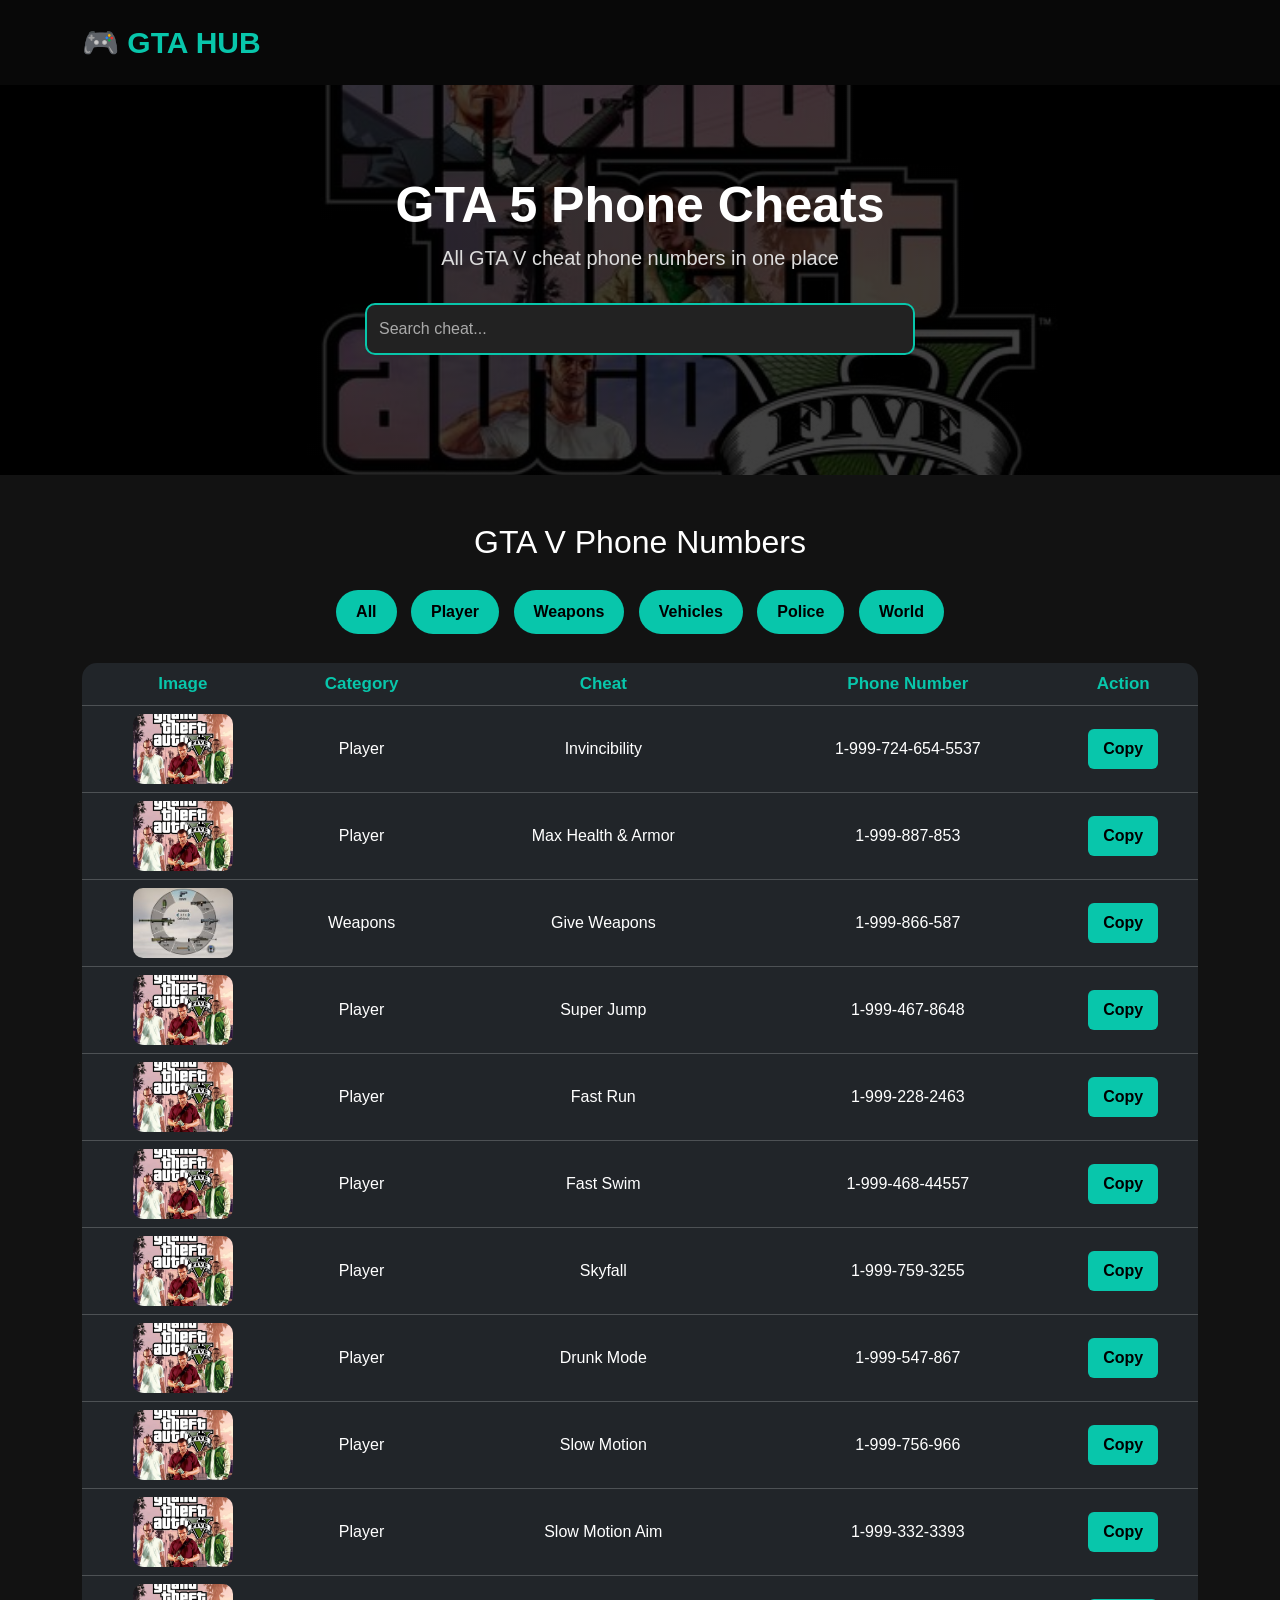
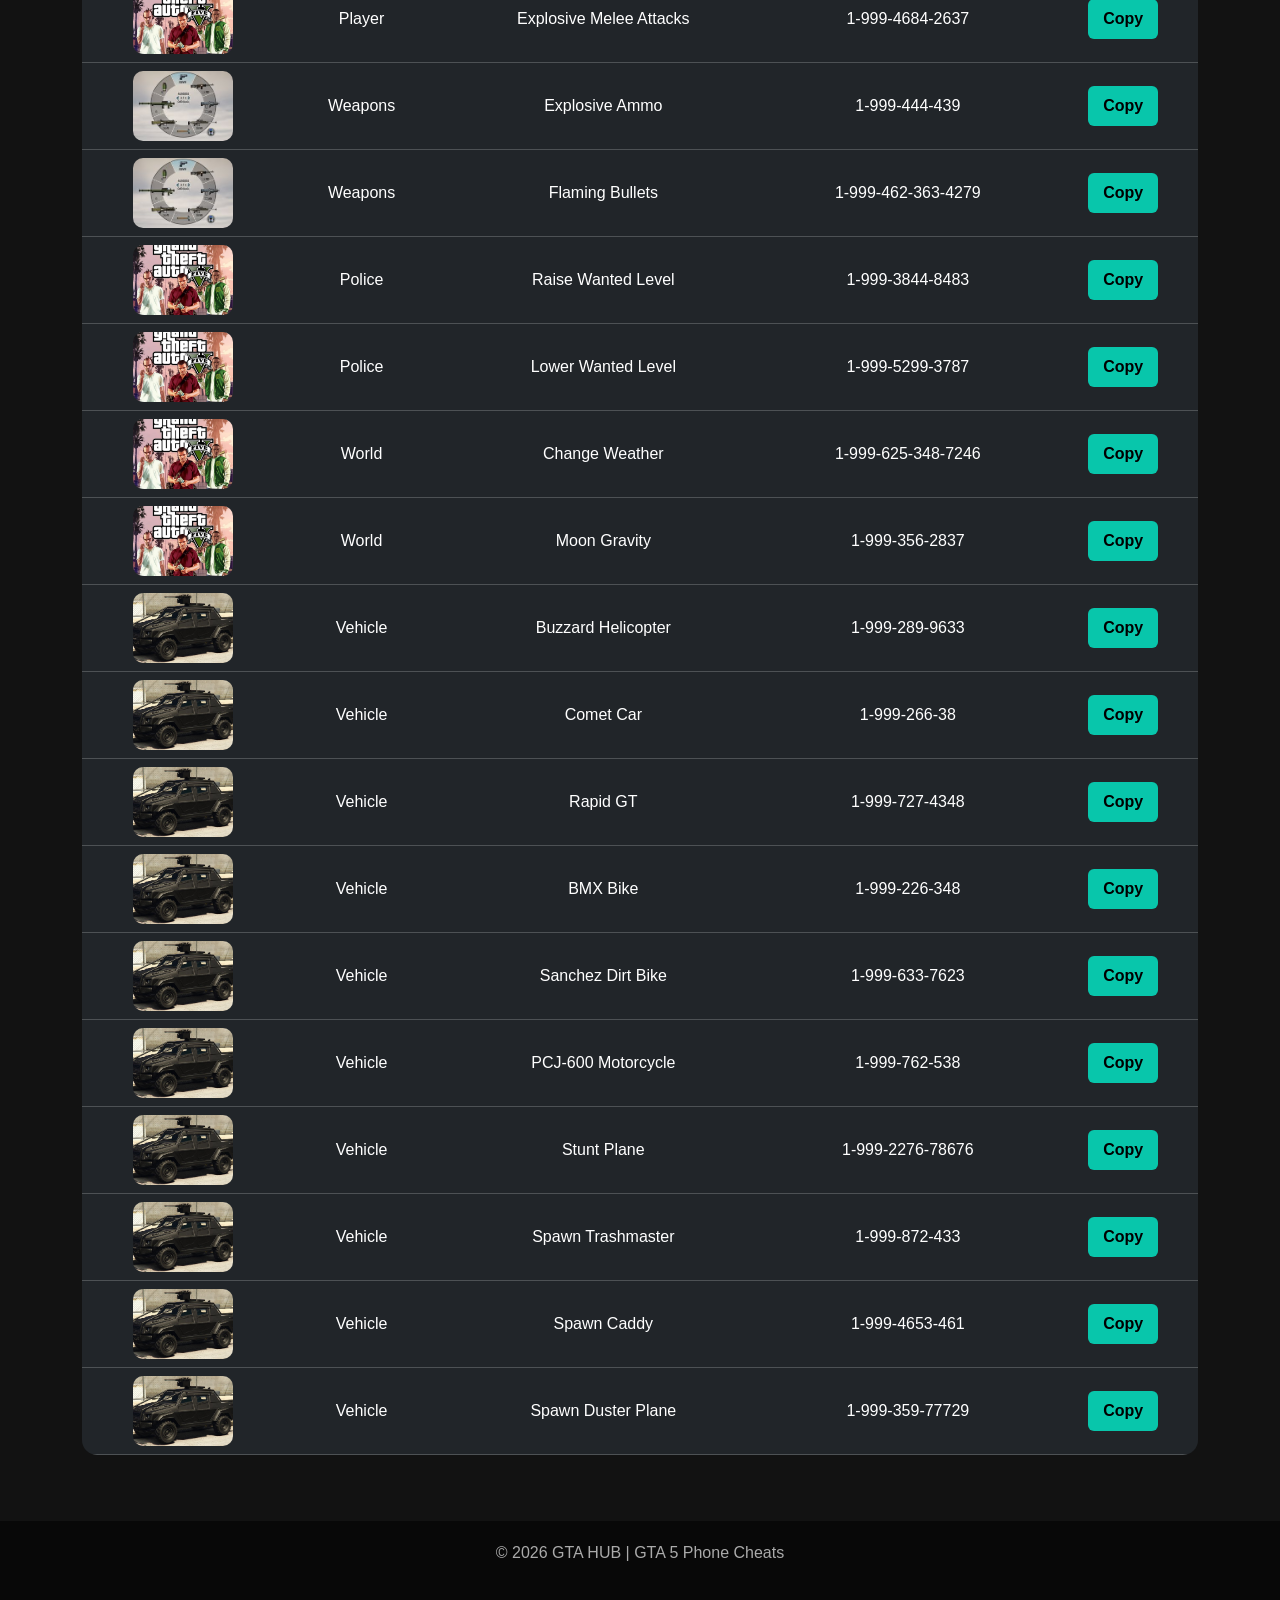
<file: GTA-Codes-Website/index.html>
<!DOCTYPE html>
<html lang="en">

<head>

    <meta charset="UTF-8">
    <meta name="viewport" content="width=device-width, initial-scale=1.0">

    <title>GTA HUB - GTA 5 Phone Cheats</title>

    <meta name="description" content="GTA HUB - All GTA 5 phone cheat codes in one place.">
    <meta name="keywords" content="GTA 5 cheats, GTA V phone cheats, GTA 5 codes">
    <meta name="author" content="GTA HUB">

    <link href="https://cdn.jsdelivr.net/npm/bootstrap@5.3.7/dist/css/bootstrap.min.css" rel="stylesheet">

    <link rel="stylesheet" href="style.css">

</head>

<body>

<nav class="navbar navbar-dark">

    <div class="container">

        <a class="navbar-brand" href="index.html">
            🎮 GTA HUB
        </a>

    </div>

</nav>


<header class="hero">

    <div class="container text-center">

        <h1>GTA 5 Phone Cheats</h1>

        <p>All GTA V cheat phone numbers in one place</p>

        <input
            type="text"
            id="search"
            class="form-control"
            placeholder="Search cheat...">

    </div>

</header>


<section class="container my-5">

    <h2 class="text-center mb-4">
        GTA V Phone Numbers
    </h2>

    <div class="categories text-center mb-4">

        <button class="category-btn" onclick="filterCategory('all')">
            All
        </button>

        <button class="category-btn" onclick="filterCategory('Player')">
            Player
        </button>

        <button class="category-btn" onclick="filterCategory('Weapons')">
            Weapons
        </button>

        <button class="category-btn" onclick="filterCategory('Vehicle')">
            Vehicles
        </button>

        <button class="category-btn" onclick="filterCategory('Police')">
            Police
        </button>

        <button class="category-btn" onclick="filterCategory('World')">
            World
        </button>

    </div>

    <div class="table-responsive">

        <table class="table table-dark table-hover">

            <thead>

                <tr>

                    <th>Image</th>
                    <th>Category</th>
                    <th>Cheat</th>
                    <th>Phone Number</th>
                    <th>Action</th>

                </tr>

            </thead>

            <tbody id="cheatList"><tr>
    <td><img src="images/health.jpg" class="cheat-img" alt="Player"></td>
    <td>Player</td>
    <td>Invincibility</td>
    <td class="code">1-999-724-654-5537</td>
    <td><button class="btn btn-success copy">Copy</button></td>
</tr>

<tr>
    <td><img src="images/health.jpg" class="cheat-img" alt="Player"></td>
    <td>Player</td>
    <td>Max Health & Armor</td>
    <td class="code">1-999-887-853</td>
    <td><button class="btn btn-success copy">Copy</button></td>
</tr>

<tr>
    <td><img src="images/weapons.jpg" class="cheat-img" alt="Weapons"></td>
    <td>Weapons</td>
    <td>Give Weapons</td>
    <td class="code">1-999-866-587</td>
    <td><button class="btn btn-success copy">Copy</button></td>
</tr>

<tr>
    <td><img src="images/health.jpg" class="cheat-img" alt="Player"></td>
    <td>Player</td>
    <td>Super Jump</td>
    <td class="code">1-999-467-8648</td>
    <td><button class="btn btn-success copy">Copy</button></td>
</tr>

<tr>
    <td><img src="images/health.jpg" class="cheat-img" alt="Player"></td>
    <td>Player</td>
    <td>Fast Run</td>
    <td class="code">1-999-228-2463</td>
    <td><button class="btn btn-success copy">Copy</button></td>
</tr>

<tr>
    <td><img src="images/health.jpg" class="cheat-img" alt="Player"></td>
    <td>Player</td>
    <td>Fast Swim</td>
    <td class="code">1-999-468-44557</td>
    <td><button class="btn btn-success copy">Copy</button></td>
</tr>

<tr>
    <td><img src="images/health.jpg" class="cheat-img" alt="Player"></td>
    <td>Player</td>
    <td>Skyfall</td>
    <td class="code">1-999-759-3255</td>
    <td><button class="btn btn-success copy">Copy</button></td>
</tr>

<tr>
    <td><img src="images/health.jpg" class="cheat-img" alt="Player"></td>
    <td>Player</td>
    <td>Drunk Mode</td>
    <td class="code">1-999-547-867</td>
    <td><button class="btn btn-success copy">Copy</button></td>
</tr>

<tr>
    <td><img src="images/health.jpg" class="cheat-img" alt="Player"></td>
    <td>Player</td>
    <td>Slow Motion</td>
    <td class="code">1-999-756-966</td>
    <td><button class="btn btn-success copy">Copy</button></td>
</tr>

<tr>
    <td><img src="images/health.jpg" class="cheat-img" alt="Player"></td>
    <td>Player</td>
    <td>Slow Motion Aim</td>
    <td class="code">1-999-332-3393</td>
    <td><button class="btn btn-success copy">Copy</button></td>
</tr>

<tr>
    <td><img src="images/health.jpg" class="cheat-img" alt="Player"></td>
    <td>Player</td>
    <td>Explosive Melee Attacks</td>
    <td class="code">1-999-4684-2637</td>
    <td><button class="btn btn-success copy">Copy</button></td>
</tr>

<tr>
    <td><img src="images/weapons.jpg" class="cheat-img" alt="Weapons"></td>
    <td>Weapons</td>
    <td>Explosive Ammo</td>
    <td class="code">1-999-444-439</td>
    <td><button class="btn btn-success copy">Copy</button></td>
</tr>

<tr>
    <td><img src="images/weapons.jpg" class="cheat-img" alt="Weapons"></td>
    <td>Weapons</td>
    <td>Flaming Bullets</td>
    <td class="code">1-999-462-363-4279</td>
    <td><button class="btn btn-success copy">Copy</button></td>
</tr><tr>
    <td><img src="images/health.jpg" class="cheat-img" alt="Police"></td>
    <td>Police</td>
    <td>Raise Wanted Level</td>
    <td class="code">1-999-3844-8483</td>
    <td><button class="btn btn-success copy">Copy</button></td>
</tr>

<tr>
    <td><img src="images/health.jpg" class="cheat-img" alt="Police"></td>
    <td>Police</td>
    <td>Lower Wanted Level</td>
    <td class="code">1-999-5299-3787</td>
    <td><button class="btn btn-success copy">Copy</button></td>
</tr>

<tr>
    <td><img src="images/health.jpg" class="cheat-img" alt="World"></td>
    <td>World</td>
    <td>Change Weather</td>
    <td class="code">1-999-625-348-7246</td>
    <td><button class="btn btn-success copy">Copy</button></td>
</tr>

<tr>
    <td><img src="images/health.jpg" class="cheat-img" alt="World"></td>
    <td>World</td>
    <td>Moon Gravity</td>
    <td class="code">1-999-356-2837</td>
    <td><button class="btn btn-success copy">Copy</button></td>
</tr>

<tr>
    <td><img src="images/vehicles.jpg" class="cheat-img" alt="Vehicle"></td>
    <td>Vehicle</td>
    <td>Buzzard Helicopter</td>
    <td class="code">1-999-289-9633</td>
    <td><button class="btn btn-success copy">Copy</button></td>
</tr>

<tr>
    <td><img src="images/vehicles.jpg" class="cheat-img" alt="Vehicle"></td>
    <td>Vehicle</td>
    <td>Comet Car</td>
    <td class="code">1-999-266-38</td>
    <td><button class="btn btn-success copy">Copy</button></td>
</tr>

<tr>
    <td><img src="images/vehicles.jpg" class="cheat-img" alt="Vehicle"></td>
    <td>Vehicle</td>
    <td>Rapid GT</td>
    <td class="code">1-999-727-4348</td>
    <td><button class="btn btn-success copy">Copy</button></td>
</tr>

<tr>
    <td><img src="images/vehicles.jpg" class="cheat-img" alt="Vehicle"></td>
    <td>Vehicle</td>
    <td>BMX Bike</td>
    <td class="code">1-999-226-348</td>
    <td><button class="btn btn-success copy">Copy</button></td>
</tr>

<tr>
    <td><img src="images/vehicles.jpg" class="cheat-img" alt="Vehicle"></td>
    <td>Vehicle</td>
    <td>Sanchez Dirt Bike</td>
    <td class="code">1-999-633-7623</td>
    <td><button class="btn btn-success copy">Copy</button></td>
</tr>

<tr>
    <td><img src="images/vehicles.jpg" class="cheat-img" alt="Vehicle"></td>
    <td>Vehicle</td>
    <td>PCJ-600 Motorcycle</td>
    <td class="code">1-999-762-538</td>
    <td><button class="btn btn-success copy">Copy</button></td>
</tr>

<tr>
    <td><img src="images/vehicles.jpg" class="cheat-img" alt="Vehicle"></td>
    <td>Vehicle</td>
    <td>Stunt Plane</td>
    <td class="code">1-999-2276-78676</td>
    <td><button class="btn btn-success copy">Copy</button></td>
</tr>

<tr>
    <td><img src="images/vehicles.jpg" class="cheat-img" alt="Vehicle"></td>
    <td>Vehicle</td>
    <td>Spawn Trashmaster</td>
    <td class="code">1-999-872-433</td>
    <td><button class="btn btn-success copy">Copy</button></td>
</tr>

<tr>
    <td><img src="images/vehicles.jpg" class="cheat-img" alt="Vehicle"></td>
    <td>Vehicle</td>
    <td>Spawn Caddy</td>
    <td class="code">1-999-4653-461</td>
    <td><button class="btn btn-success copy">Copy</button></td>
</tr>

<tr>
    <td><img src="images/vehicles.jpg" class="cheat-img" alt="Vehicle"></td>
    <td>Vehicle</td>
    <td>Spawn Duster Plane</td>
    <td class="code">1-999-359-77729</td>
    <td><button class="btn btn-success copy">Copy</button></td>
</tr>

</tbody>

</table>

</div>

</section>

<footer>

<p>
© 2026 GTA HUB | GTA 5 Phone Cheats
</p>

</footer>

<script src="script.js"></script>

</body>
</html>
</file>
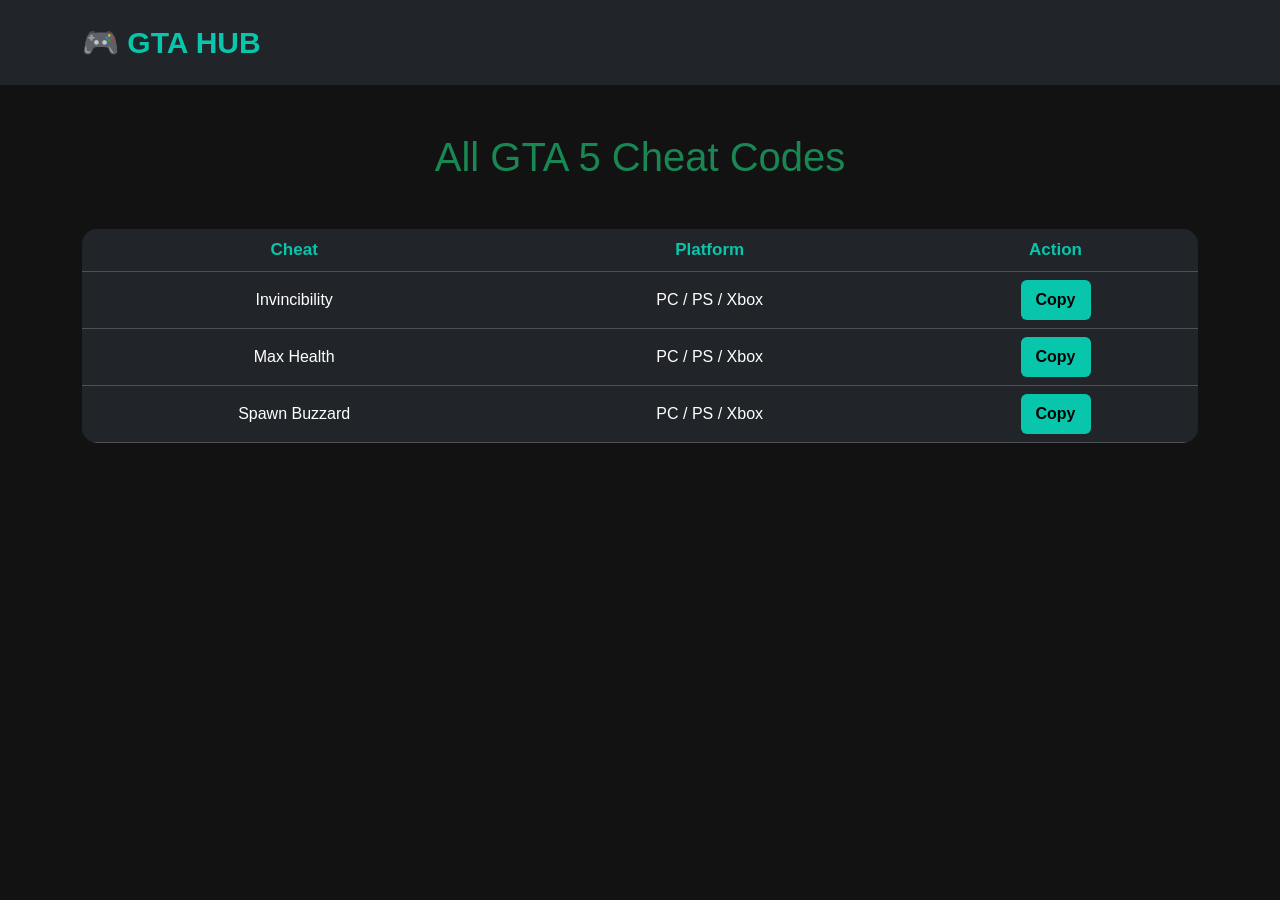
<file: GTA-Codes-Website/cheats.html>
<!DOCTYPE html>
<html lang="en">
<head>
    <meta charset="UTF-8">
    <meta name="viewport" content="width=device-width, initial-scale=1.0">
    <title>GTA Cheat Codes</title>

    <link href="https://cdn.jsdelivr.net/npm/bootstrap@5.3.7/dist/css/bootstrap.min.css" rel="stylesheet">
    <link rel="stylesheet" href="style.css">
</head>

<body>

<nav class="navbar navbar-dark bg-dark">
    <div class="container">

        <a class="navbar-brand" href="index.html">
            🎮 GTA HUB
        </a>

    </div>
</nav>

<div class="container mt-5">

<h1 class="text-success text-center">
All GTA 5 Cheat Codes
</h1>

<table class="table table-dark table-hover mt-5">

<thead>

<tr>

<th>Cheat</th>

<th>Platform</th>

<th>Action</th>

</tr>

</thead>

<tbody>

<tr>

<td>Invincibility</td>

<td>PC / PS / Xbox</td>

<td><button class="btn btn-success">Copy</button></td>

</tr>

<tr>

<td>Max Health</td>

<td>PC / PS / Xbox</td>

<td><button class="btn btn-success">Copy</button></td>

</tr>

<tr>

<td>Spawn Buzzard</td>

<td>PC / PS / Xbox</td>

<td><button class="btn btn-success">Copy</button></td>

</tr>

</tbody>

</table>

</div>

</body>
</html>
</file>
<file: GTA-Codes-Website/style.css>
/* ==========================
   Global
========================== */

body {

    background:#121212;
    color:white;
    font-family:Arial, sans-serif;
    margin:0;

}



/* ==========================
   Navbar
========================== */

.navbar {

    background:#080808;
    padding:15px;

}


.navbar-brand {

    font-size:30px;
    font-weight:bold;
    color:#08C6AB !important;

}





/* ==========================
   Hero Section
========================== */

.hero {

    padding:90px 0;

    background:
    linear-gradient(
        rgba(0,0,0,0.75),
        rgba(0,0,0,0.75)
    ),
    url("images/hero.jpg")
    center/cover no-repeat;

}



.hero h1 {

    font-size:50px;
    font-weight:800;
    color:white;

}



.hero p {

    font-size:20px;
    color:#ddd;

}





/* ==========================
   Search
========================== */

#search {

    max-width:550px;

    margin:30px auto;

    background:#222;

    color:white;

    border:2px solid #08C6AB;

    padding:12px;

    border-radius:10px;

}


#search::placeholder {

    color:#aaa;

}


#search:focus {

    outline:none;

    box-shadow:0 0 10px #08C6AB;

}





/* ==========================
   Categories Buttons
========================== */

.categories {

    margin-bottom:30px;

}



.category-btn {

    background:#08C6AB;

    border:none;

    padding:10px 20px;

    margin:5px;

    border-radius:25px;

    font-weight:bold;

    cursor:pointer;

    transition:0.3s;

}



.category-btn:hover {

    background:#06a88f;

    transform:scale(1.05);

}





/* ==========================
   Table
========================== */

.table {

    border-radius:15px;

    overflow:hidden;

}


.table th {

    color:#08C6AB;

    font-size:17px;

    text-align:center;

}


.table td {

    vertical-align:middle;

    text-align:center;

}



.table-hover tbody tr:hover {

    background:#1e1e1e;

}





/* ==========================
   Images
========================== */

.cheat-img {

    width:100px;

    height:70px;

    object-fit:cover;

    border-radius:10px;

    transition:0.3s;

}



.cheat-img:hover {

    transform:scale(1.1);

}





/* ==========================
   Copy Button
========================== */

.btn-success {

    background:#08C6AB;

    border:none;

    color:#000;

    font-weight:bold;

    padding:8px 15px;

}



.btn-success:hover {

    background:#06a88f;

    color:black;

}





/* ==========================
   Footer
========================== */

footer {

    background:#080808;

    text-align:center;

    padding:20px;

    margin-top:50px;

    color:#aaa;

}





/* ==========================
   Mobile
========================== */

@media(max-width:600px){


.hero h1 {

    font-size:35px;

}



.hero p {

    font-size:16px;

}



.table {

    font-size:13px;

}



.cheat-img {

    width:70px;

    height:50px;

}



.category-btn {

    padding:8px 12px;

    font-size:14px;

}


}
</file>
